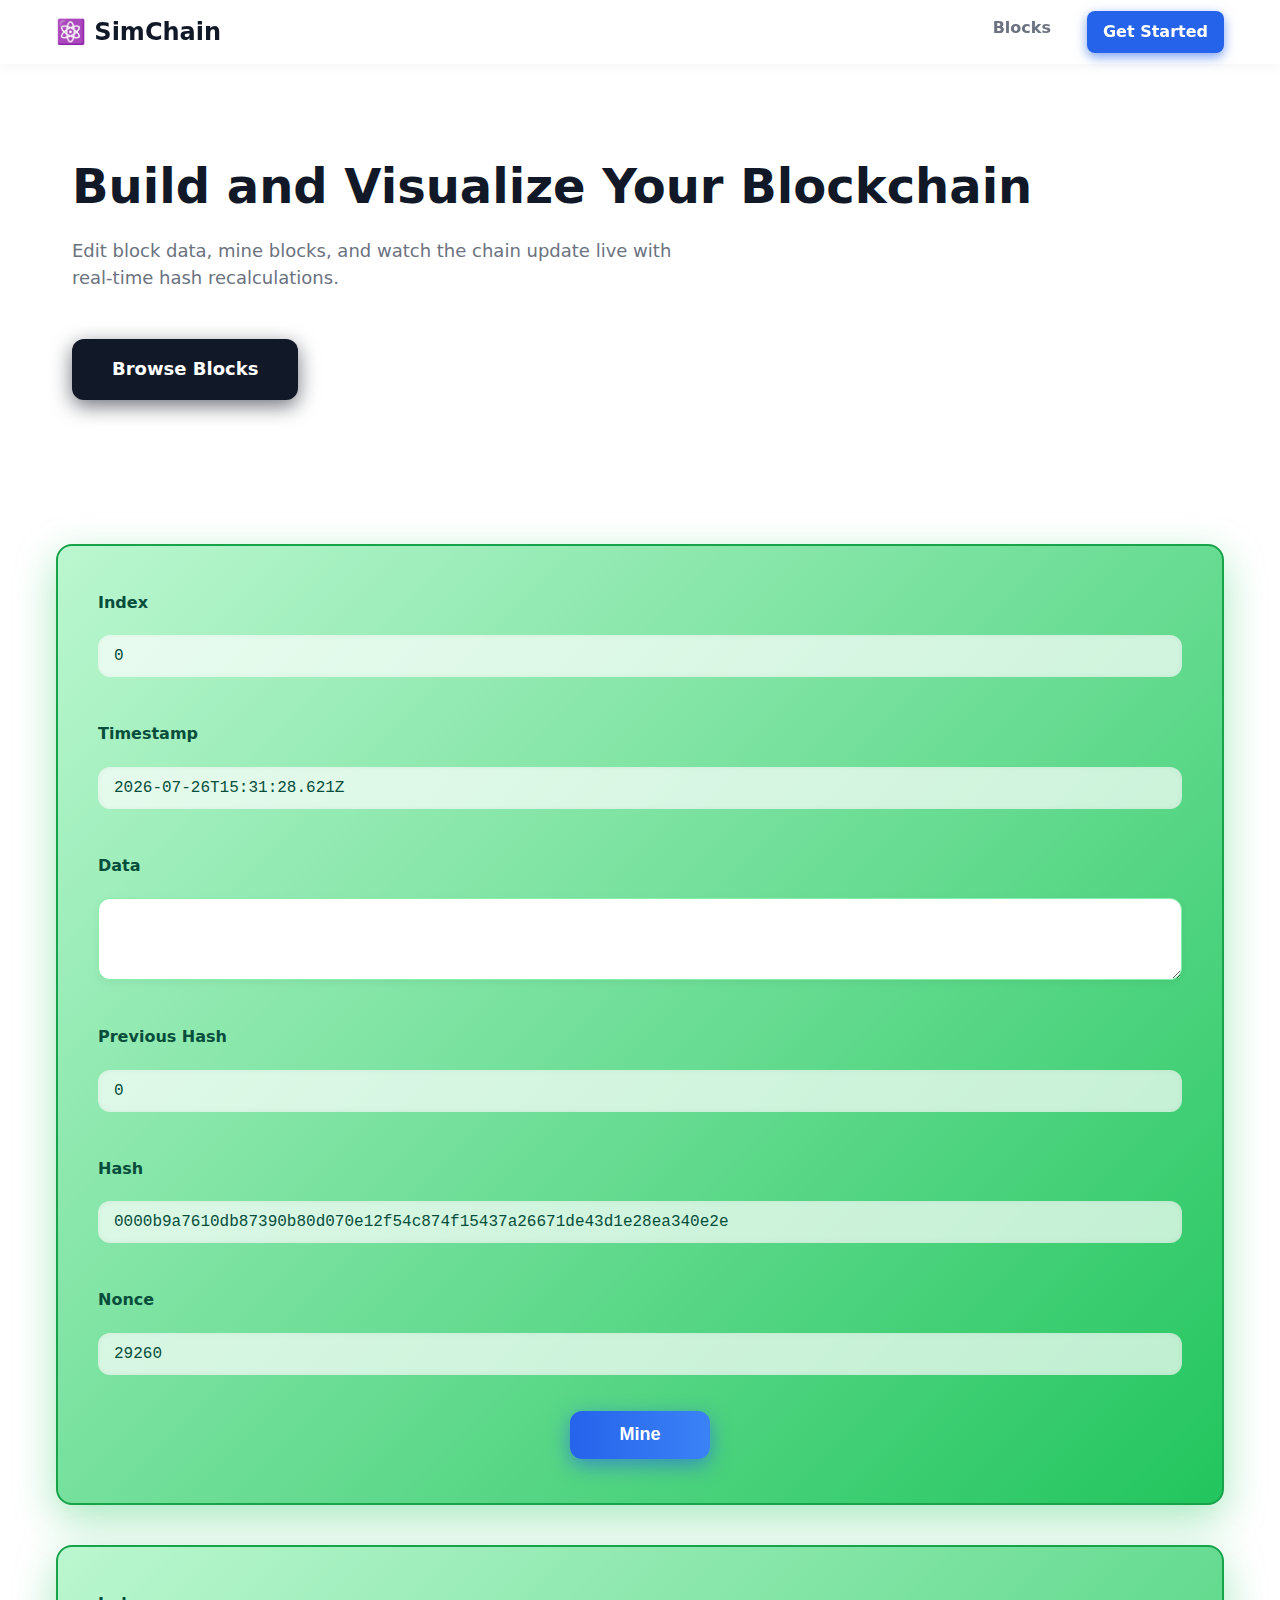
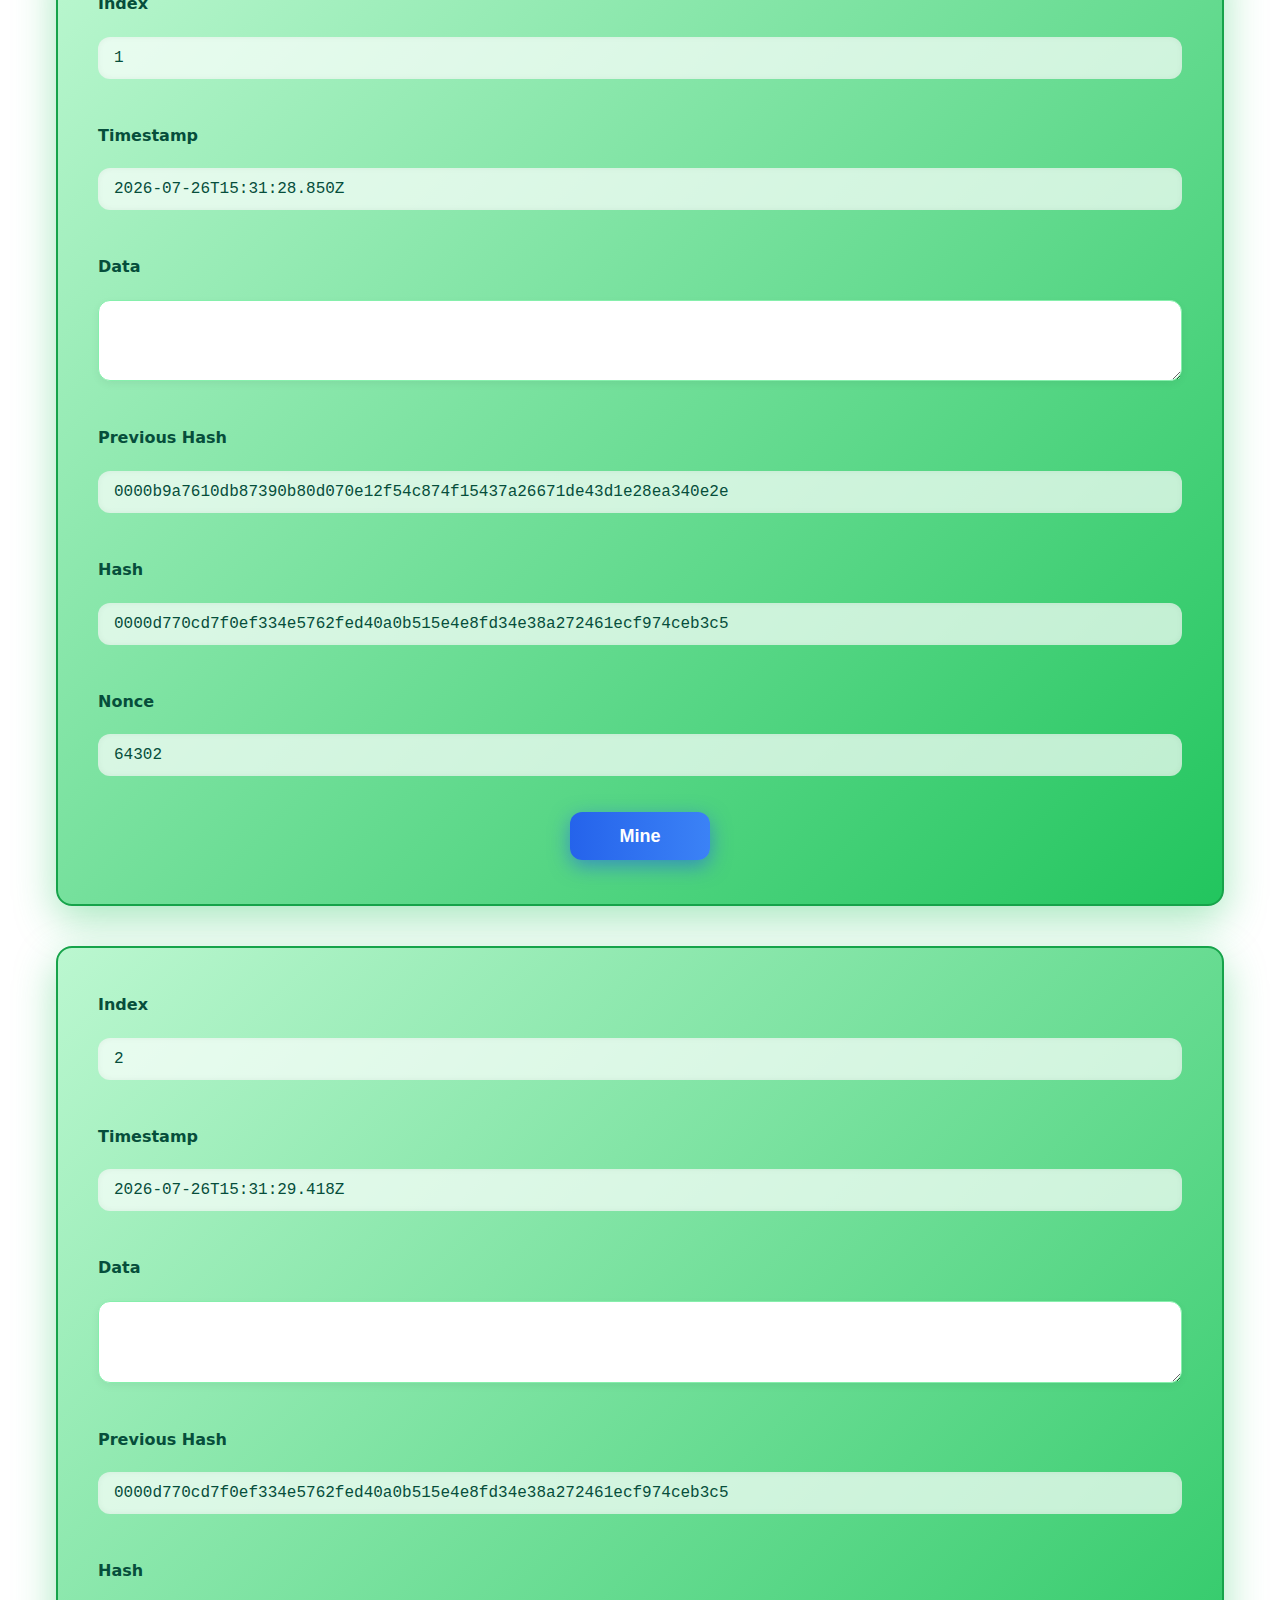
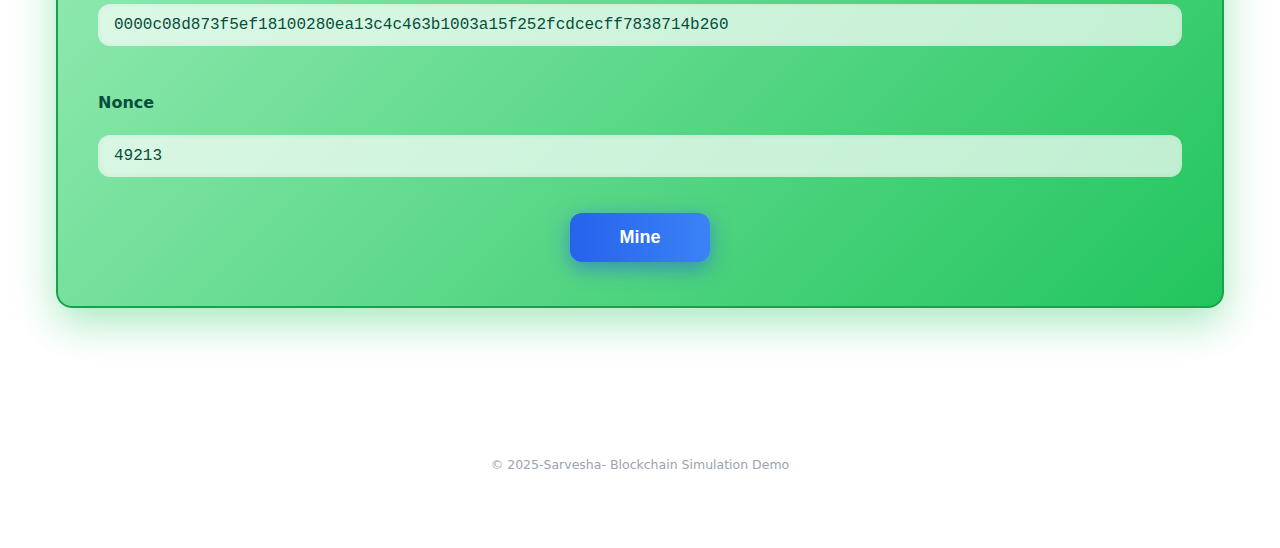
<file: blockchain_simulator/index.html>
<!DOCTYPE html>
<html lang="en">
<head>
  <meta charset="UTF-8" />
  <meta name="viewport" content="width=device-width, initial-scale=1" />
  <title>Basic Blockchain Simulator</title>
  <link rel="stylesheet" href="styles.css" />
</head>
<body>
  <header class="header sticky-header">
    <div class="container nav-container">
      <a href="#" class="logo" aria-label="Blockchain Simulator Logo">⚛️ SimChain</a>
      <nav class="nav-links" role="navigation" aria-label="Primary">
        <a href="#blockchain" class="nav-link">Blocks</a>
        <a href="#" class="nav-link cta-btn">Get Started</a>
      </nav>
    </div>
  </header>
  <section class="hero-section container" role="banner" aria-label="Hero section">
  <div class="hero-content">
    <h1 class="hero-title single-line">Build and Visualize Your Blockchain</h1>
    <p class="hero-subtitle">
      Edit block data, mine blocks, and watch the chain update live with real-time hash recalculations.
    </p>
    <a href="#blockchain" class="btn-primary">Browse Blocks</a>
  </div>
</section>
  <main class="container" role="main" aria-label="Blockchain simulation area">
    <section id="blockchain" class="blockchain" aria-live="polite"></section>
  </main>
  <footer class="footer container">
    <small>© 2025-Sarvesha- Blockchain Simulation Demo</small>
  </footer>
  <script src="script.js"></script>
</body>
</html>
</file>
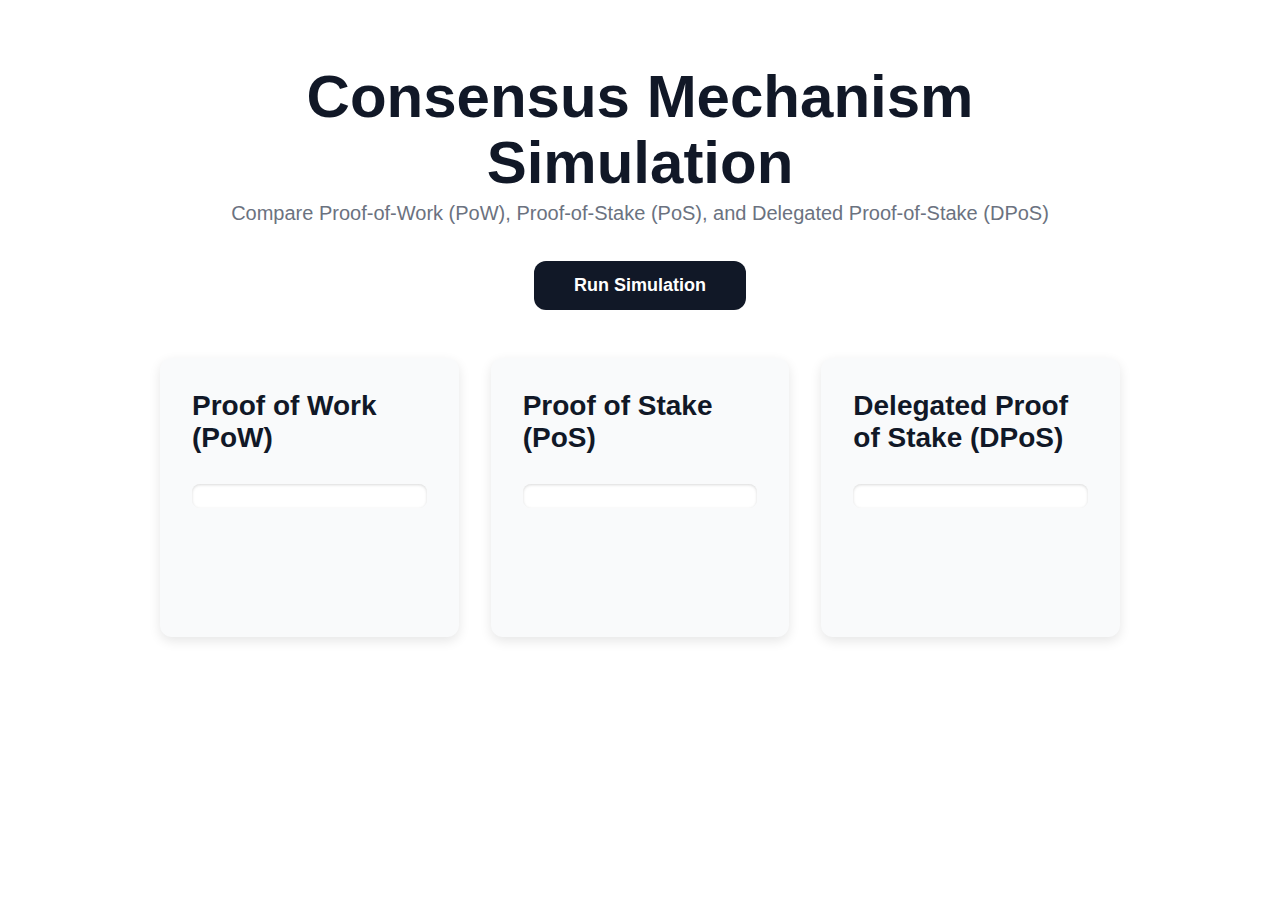
<file: consensus_demo/index.html>
<!DOCTYPE html>
<html lang="en">
<head>
  <meta charset="UTF-8" />
  <meta name="viewport" content="width=device-width, initial-scale=1" />
  <title>Consensus Mechanism Simulation</title>
  <link rel="stylesheet" href="styles.css">
</head>
<body>
  <main>
    <header>
      <h1>Consensus Mechanism Simulation</h1>
      <p>Compare Proof-of-Work (PoW), Proof-of-Stake (PoS), and Delegated Proof-of-Stake (DPoS)</p>
      <button id="runSim" aria-label="Run consensus simulation">Run Simulation</button>
    </header>
    <div class="cards" aria-live="polite" aria-atomic="true" id="resultsContainer">
      <section class="card" id="powCard" aria-label="Proof of Work simulation">
        <h2>Proof of Work (PoW)</h2>
        <ul class="validators-list" id="powValidators" aria-label="List of PoW miners"></ul>
        <div class="selected" id="powSelected" aria-live="polite"></div>
        <p class="explanation" id="powExplanation"></p>
      </section>
      <section class="card" id="posCard" aria-label="Proof of Stake simulation">
        <h2>Proof of Stake (PoS)</h2>
        <ul class="validators-list" id="posValidators" aria-label="List of PoS stakers"></ul>
        <div class="selected" id="posSelected" aria-live="polite"></div>
        <p class="explanation" id="posExplanation"></p>
      </section>
      <section class="card" id="dposCard" aria-label="Delegated Proof of Stake simulation">
        <h2>Delegated Proof of Stake (DPoS)</h2>
        <ul class="validators-list" id="dposValidators" aria-label="List of DPoS voters"></ul>
        <div class="selected" id="dposSelected" aria-live="polite"></div>
        <p class="explanation" id="dposExplanation"></p>
      </section>
    </div>
  </main>

  <script src="script.js"></script>
</body>
</html>
</file>
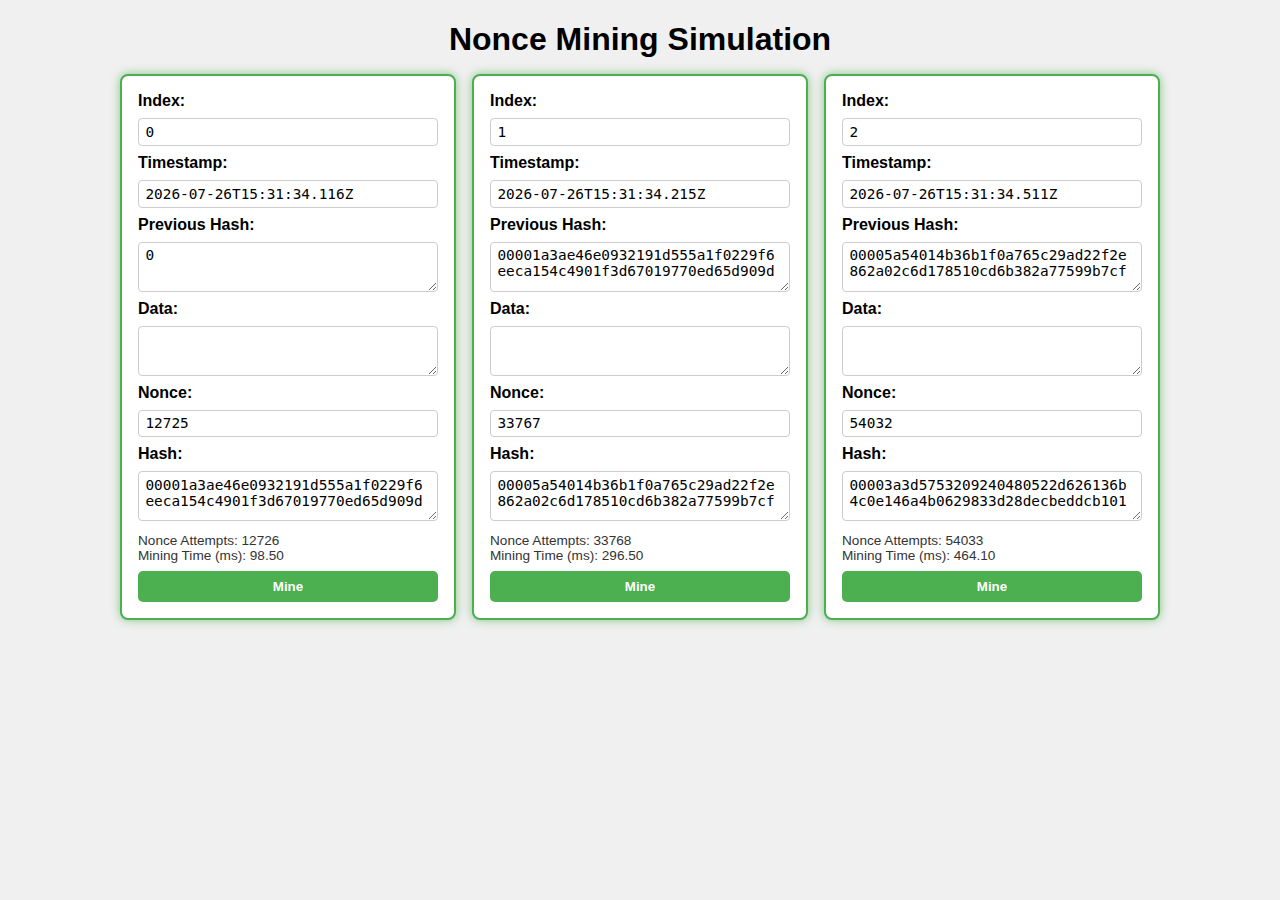
<file: mining_simulator/index.html>
<!DOCTYPE html>
<html lang="en">
<head>
<meta charset="UTF-8" />
<meta name="viewport" content="width=device-width, initial-scale=1" />
<title>Nonce Mining Simulation</title>
<style>
  body {
    font-family: Arial, sans-serif;
    margin: 1rem;
    background: #f0f0f0;
  }
  h1 {
    text-align: center;
    margin-bottom: 1rem;
  }
  #blockchain {
    display: flex;
    gap: 1rem;
    justify-content: center;
    flex-wrap: nowrap;
  }
  .block {
    background: #fff;
    border: 2px solid #4caf50;
    border-radius: 8px;
    padding: 1rem;
    width: 300px;
    box-shadow: 0 0 10px #4caf50aa;
    display: flex;
    flex-direction: column;
    gap: 0.5rem;
  }
  .block.invalid {
    border-color: #f44336;
    box-shadow: 0 0 10px #f44336aa;
  }
  .block label {
    font-weight: bold;
  }
  .block input, .block textarea {
    font-family: monospace;
    font-size: 0.9rem;
    width: 100%;
    box-sizing: border-box;
    border-radius: 4px;
    border: 1px solid #ccc;
    padding: 0.3rem 0.4rem;
    resize: vertical;
  }
  textarea {
    height: 50px;
  }
  .info {
    font-size: 0.85rem;
    color: #333;
    margin-top: 0.25rem;
  }
  button.mine-btn {
    margin-top: auto;
    padding: 0.5rem;
    font-weight: bold;
    background-color: #4caf50;
    border: none;
    border-radius: 5px;
    color: white;
    cursor: pointer;
    transition: background-color 0.3s ease;
  }
  button.mine-btn:hover:not(:disabled) {
    background-color: #388e3c;
  }
  button.mine-btn:disabled {
    background-color: #999;
    cursor: not-allowed;
  }
</style>
</head>
<body>
<h1>Nonce Mining Simulation</h1>
<div id="blockchain" aria-label="Blockchain containing blocks"></div>

<script src="script.js"></script>
</body>
</html>
</file>
<file: consensus_demo/styles.css>
:root {
  --bg: #ffffff;
  --text-primary: #111827;
  --text-secondary: #6b7280;
  --card-bg: #f9fafb;
  --shadow: 0 4px 12px rgba(0,0,0,0.1);
  --radius: 0.75rem;
  --transition: 0.3s ease;
  --btn-bg: #111827;
  --btn-hover-bg: #1e40af;
}
* {
  box-sizing: border-box;
}
body {
  margin: 0;
  font-family: 'Poppins', Arial, sans-serif;
  background: var(--bg);
  color: var(--text-primary);
  min-height: 100vh;
  display: flex;
  justify-content: center;
  padding: 4rem 1rem 6rem;
}
main {
  max-width: 960px;
  width: 100%;
  display: flex;
  flex-direction: column;
  gap: 3rem;
  user-select: none;
}
header {
  text-align: center;
  user-select: none;
}
header h1 {
  font-weight: 700;
  font-size: 3.75rem;
  margin: 0;
  line-height: 1.1;
}
header p {
  font-size: 1.25rem;
  color: var(--text-secondary);
  margin-top: 0.4rem;
}
button#runSim {
  align-self: center;
  margin-top: 1rem;
  padding: 0.85rem 2.5rem;
  background: var(--btn-bg);
  color: white;
  border: none;
  border-radius: var(--radius);
  font-weight: 700;
  font-size: 1.125rem;
  cursor: pointer;
  transition: background-color var(--transition), transform var(--transition);
  user-select: none;
}
button#runSim:hover {
  background: var(--btn-hover-bg);
  transform: scale(1.05);
}
.cards {
  display: grid;
  gap: 2rem;
  grid-template-columns: 1fr;
}
@media(min-width: 720px) {
  .cards {
    grid-template-columns: repeat(3, 1fr);
  }
}
section.card {
  background: var(--card-bg);
  border-radius: var(--radius);
  box-shadow: var(--shadow);
  padding: 2rem 2rem 2.5rem 2rem;
  display: flex;
  flex-direction: column;
  gap: 1rem;
}
section.card h2 {
  font-weight: 700;
  font-size: 1.75rem;
  margin: 0;
  user-select: text;
  color: var(--text-primary);
}
.validators-list {
  font-family: monospace;
  font-size: 0.9rem;
  color: #222;
  background: white;
  border-radius: 0.5rem;
  padding: 0.75rem 1rem;
  max-height: 180px;
  overflow-y: auto;
  user-select: text;
  box-shadow: inset 0 1px 3px rgb(0 0 0 / 0.15);
}
.validators-list li {
  margin-bottom: 0.25rem;
}
.selected {
  margin-top: 1rem;
  font-weight: 600;
  font-size: 1.05rem;
  color: var(--btn-hover-bg);
  user-select: text;
}
.explanation {
  margin-top: 0.75rem;
  font-size: 0.9rem;
  line-height: 1.4;
  color: var(--text-secondary);
  user-select: text;
}
</file>
<file: blockchain_simulator/styles.css>
/* Reset and base */
* {
  box-sizing: border-box;
  margin: 0;
  padding: 0;
}

html {
  scroll-behavior: smooth;
}

body {
  font-family: 'Inter', system-ui, -apple-system, BlinkMacSystemFont, "Segoe UI", Roboto, Helvetica, Arial, sans-serif;
  font-size: 18px;
  line-height: 1.6;
  background-color: #ffffff;
  color: #6b7280;
  -webkit-font-smoothing: antialiased;
  -moz-osx-font-smoothing: grayscale;
}

/* Container max width and padding */
.container {
  max-width: 1200px;
  margin-left: auto;
  margin-right: auto;
  padding-left: 1rem;
  padding-right: 1rem;
}

/* Sticky header */
.header {
  background: #fff;
  box-shadow: 0 2px 12px rgb(0 0 0 / 0.05);
  position: sticky;
  top: 0;
  z-index: 1000;
  transition: background-color 0.3s ease, box-shadow 0.3s ease;
}

.nav-container {
  display: flex;
  justify-content: space-between;
  align-items: center;
  height: 64px;
}

/* Logo */
.logo {
  font-weight: 700;
  font-size: 1.5rem;
  color: #111827;
  text-decoration: none;
  user-select: none;
  display: flex;
  align-items: center;
  gap: 0.5rem;
}

/* Navigation links */
.nav-links {
  display: flex;
  gap: 1.75rem;
}

.nav-link {
  font-weight: 600;
  font-size: 1rem;
  color: #6b7280;
  text-decoration: none;
  padding: 0.25rem 0.5rem;
  border-radius: 0.375rem;
  transition: color 0.2s ease, background-color 0.2s ease;
}

.nav-link:hover,
.nav-link:focus-visible {
  color: #2563eb;
  background-color: #e0e7ff;
  outline: none;
}

/* Call to Action Button */
.cta-btn {
  background-color: #2563eb;
  color: white;
  padding: 0.5rem 1rem;
  border-radius: 0.5rem;
  font-weight: 700;
  box-shadow: 0 4px 12px rgb(37 99 235 / 0.6);
  transition: background-color 0.3s ease, box-shadow 0.3s ease;
}

.cta-btn:hover,
.cta-btn:focus-visible {
  background-color: #1d4ed8;
  box-shadow: 0 6px 18px rgb(29 78 216 / 0.75);
  outline: none;
}

.hero-section {
  padding-top: 6rem;
  padding-bottom: 5rem;
  user-select: none;
  display: flex;
  justify-content: flex-start;
}

.hero-content {
  max-width: 1200px;
  width: 100%;
  padding-left: 1rem;
  padding-right: 1rem;
}

/* Single-line bold headline */
.hero-title.single-line {
  font-weight: 700;
  font-size: 3rem; /* ~48px */
  color: #111827;
  line-height: 1.1;
  white-space: nowrap;
  overflow: hidden;
  text-overflow: ellipsis;
  margin-bottom: 1.5rem;
  user-select: none;
  text-align: left;
}

/* Subheading */
.hero-subtitle {
  color: #6b7280;
  font-weight: 400;
  font-size: 1.125rem; /* 18px */
  margin-bottom: 3rem;
  line-height: 1.5;
  user-select: none;
  text-align: left;
  max-width: 600px;
}

/* Primary call to action button */
.btn-primary {
  display: inline-block;
  background-color: #111827;
  color: white;
  font-weight: 700;
  padding: 1rem 2.5rem;
  font-size: 1.125rem;
  border-radius: 0.75rem;
  box-shadow: 0 6px 20px rgb(17 24 39 / 0.6);
  text-decoration: none;
  user-select: none;
  transition: background-color 0.3s ease, box-shadow 0.3s ease;
  text-align: center;
}

.btn-primary:hover,
.btn-primary:focus-visible {
  background-color: #374151;
  box-shadow: 0 8px 28px rgb(55 65 81 / 0.75);
  outline: none;
  cursor: pointer;
}

/* Responsiveness */
@media (max-width: 768px) {
  .hero-section {
    padding-top: 4rem;
    padding-bottom: 4rem;
  }
  .hero-title.single-line {
    font-size: 2rem;
    white-space: normal; /* allow wrapping on small screens */
  }
  .hero-subtitle {
    max-width: 100%;
    margin-bottom: 2.5rem;
    text-align: center;
  }
  .btn-primary {
    width: 100%;
    padding: 1rem;
  }
}


/* Blockchain container */
.blockchain {
  margin-top: 4rem;
  margin-bottom: 6rem;
  display: flex;
  flex-direction: column;
  gap: 2.5rem;
  user-select: none;
}

/* Each block card */
.block {
  background: linear-gradient(135deg, #fef3c7 0%, #fde68a 100%);
  border-radius: 1rem;
  box-shadow: 0 12px 36px rgb(250 204 21 / 0.25);
  padding: 2.75rem 2.5rem;
  display: grid;
  grid-template-columns: 1fr;
  gap: 1.25rem;
  transition: background-color 0.3s ease, box-shadow 0.3s ease, border-color 0.3s ease;
  border: 2px solid transparent;
  user-select: text;
}

/* Valid block style */
.block.valid {
  background: linear-gradient(135deg, #bbf7d0 0%, #22c55e 100%);
  box-shadow: 0 14px 42px rgb(34 197 94 / 0.4);
  border-color: #16a34a;
  color: #064e3b;
}

/* Invalid block style */
.block.invalid {
  background: linear-gradient(135deg, #fecaca 0%, #dc2626 100%);
  box-shadow: 0 14px 42px rgb(220 38 38 / 0.5);
  border-color: #b91c1c;
  color: #7f1d1d;
}

/* Block content labeling */
.label {
  font-weight: 700;
  font-size: 1rem;
  user-select: none;
}

/* Inputs and textarea styling */
input[readonly], textarea[readonly] {
  width: 100%;
  border-radius: 0.75rem;
  background: rgba(255 255 255 / 0.7);
  border: none;
  font-size: 1rem;
  font-family: monospace;
  padding: 0.75rem 1rem;
  color: inherit;
  box-shadow: inset 0 0 6px rgba(0,0,0,0.05);
  user-select: text;
  transition: background-color 0.3s ease;
  resize: none;
}

input[readonly]:focus, textarea[readonly]:focus {
  outline: none;
  background-color: rgba(255 255 255 / 0.9);
}

/* Editable textarea for data */
textarea.data-input {
  width: 100%;
  font-family: monospace;
  font-size: 1rem;
  border-radius: 0.75rem;
  padding: 0.8rem 1rem;
  resize: vertical;
  min-height: 4.5rem;
  box-shadow: 0 3px 8px rgb(0 0 0 / 0.05);
  border: 1.5px solid #86efac;
  color: #065f46;
  transition: border-color 0.3s ease, box-shadow 0.3s ease;
}

textarea.data-input:hover {
  border-color: #4ade80;
}

textarea.data-input:focus {
  border-color: #22c55e;
  box-shadow: 0 0 12px #22c55eaa;
  outline: none;
  user-select: text;
}

/* Mine buttons */
button.mine-btn {
  background: linear-gradient(90deg, #2563eb 0%, #3b82f6 100%);
  color: white;
  font-weight: 700;
  font-size: 1.125rem;
  padding: 0.85rem 2rem;
  border: none;
  border-radius: 0.75rem;
  cursor: pointer;
  align-self: center;
  justify-self: center;
  box-shadow: 0 6px 20px rgb(37 99 235 / 0.6);
  transition: background-color 0.3s ease, box-shadow 0.3s ease;
  user-select: none;
  min-width: 140px;
  margin-top: 1rem;
}

button.mine-btn:hover,
button.mine-btn:focus-visible {
  background: linear-gradient(90deg, #1e40af 0%, #2563eb 100%);
  box-shadow: 0 8px 30px rgb(37 99 235 / 0.8);
  outline: none;
}

button.mine-btn:disabled {
  background-color: #93c5fd;
  box-shadow: none;
  cursor: not-allowed;
}

/* Footer */
.footer {
  text-align: center;
  font-weight: 500;
  padding-top: 3rem;
  padding-bottom: 3rem;
  color: #9ca3af;
  user-select: none;
  font-size: 0.938rem;
}

/* Responsive adjustments */
@media (max-width: 768px) {
  .nav-container {
    flex-direction: column;
    height: auto;
    padding: 0.75rem 0;
  }

  .nav-links {
    gap: 1rem;
    margin-top: 0.5rem;
  }

  .btn-primary {
    width: 100%;
  }

  .block {
    padding: 2rem 1.5rem;
  }

  button.mine-btn {
    width: 100%;
    min-width: unset;
  }

  .hero-title {
    font-size: 2.25rem;
  }
}
</file>
